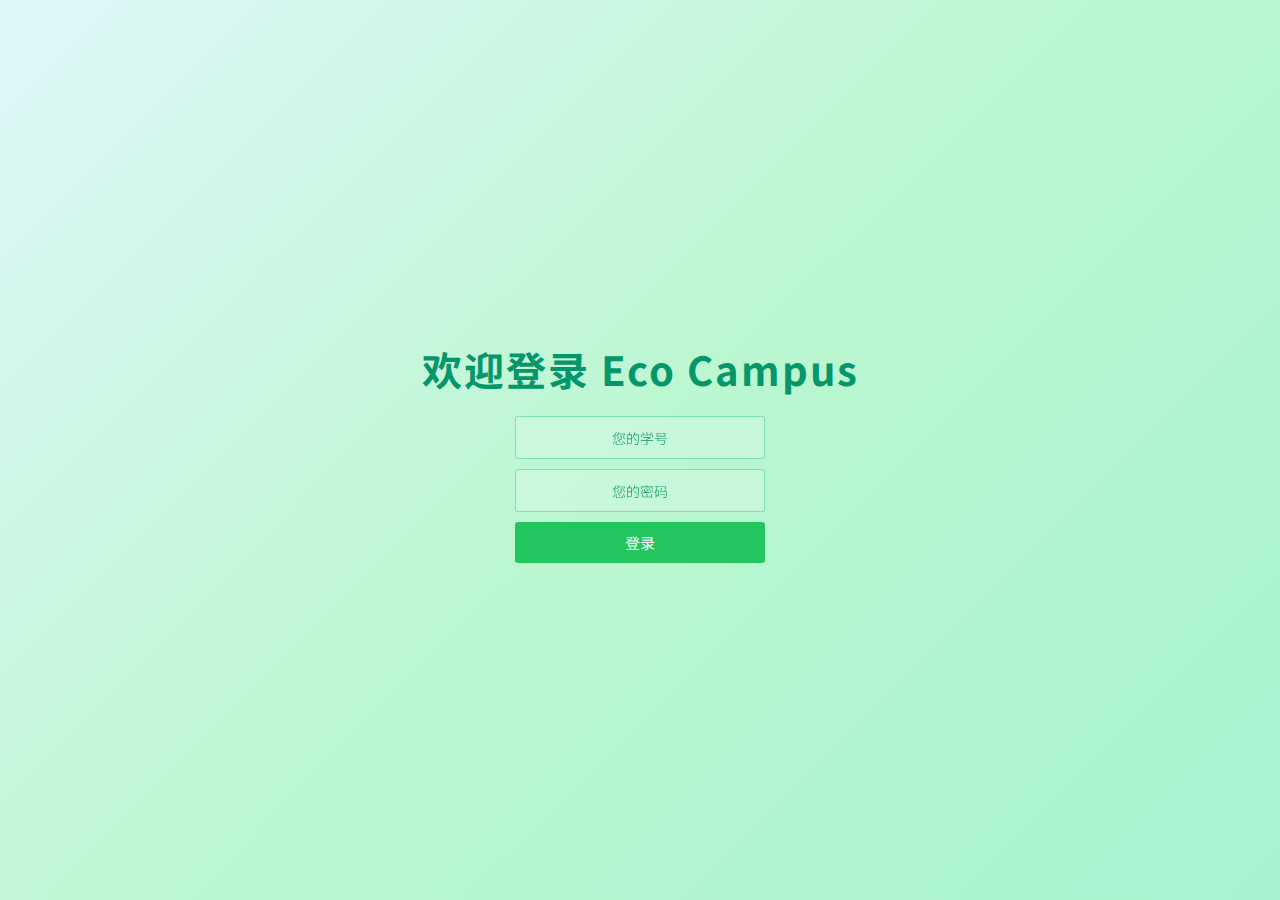
<file: login.html>
<!DOCTYPE html>
<html lang="zh-CN">
<head>
    <meta charset="UTF-8">
    <meta name="viewport" content="width=device-width,initial-scale=1,maximum-scale=1,user-scalable=no">
    <title>登录 | Eco Campus</title>
    <link rel="stylesheet" href="css/login.css">
    <link rel="stylesheet" href="css/shared.css">
    <link rel="stylesheet" href="css/bg-squares.css">
    <link rel="icon" href="images/logo.png" type="image/png">
</head>
<body>
    <div class="container">
        <h1>欢迎登录 Eco Campus</h1>
        <div class="form">
            <input type="text" placeholder="您的学号">
            <input type="password" placeholder="您的密码">
            <button class="btn-login">登录</button>
        </div>
    </div>
    <ul class="bg-squares">
        <li></li><li></li><li></li><li></li><li></li>
        <li></li><li></li><li></li><li></li><li></li>
    </ul>
    <script src="js/login.js"></script>
    <script src="js/bg-squares.js"></script>
</body>
</html>
</file>
<file: css/login.css>
/* 登录页面样式 */

* {
    margin: 0;
    padding: 0;
    box-sizing: border-box;
}
body {
    height: 100vh;
    display: flex;
    justify-content: center;
    align-items: center;
    background: linear-gradient(to top left, #bbf7d0, #a5b4fc, #fef9c3);
    overflow: hidden;
}
.container {
    text-align: center;
    color: #222;
}
.container h1 {
    font-size: 40px;
    font-weight: 700;
    letter-spacing: 2px;
    margin-bottom: 15px;
    transition: 1s ease-in-out;
    color: #059669;
}
.form {
    display: flex;
    flex-direction: column;
    align-items: center;
    position: relative;
    z-index: 2;
    opacity: 1;
    transition: opacity 0.5s;
}
.form input {
    outline: none;
    border: 1px solid rgba(16, 185, 129, 0.4);
    background-color: rgba(255, 255, 255, 0.2);
    width: 250px;
    padding: 10px 15px;
    border-radius: 3px;
    margin: 0 auto 10px auto;
    text-align: center;
    color: #059669;
    font-size: 15px;
    transition: 0.25s;
}
.form input::placeholder {
    color: #059669;
    font-size: 14px;
    font-weight: 300;
}
.form input:hover {
    background-color: rgba(16, 185, 129, 0.08);
}
.form input:focus {
    background-color: #fff;
    width: 300px;
    color: #22c55e;
}
.btn-login {
    outline: none;
    background-color: #22c55e;
    color: #fff;
    border: none;
    width: 250px;
    padding: 10px 15px;
    border-radius: 3px;
    font-size: 15px;
    cursor: pointer;
    transition: 0.25s;
}
.btn-login:hover {
    background-color: #059669;
}

/* 背景动态方块动画样式 */
.bg-squares {
    list-style: none;
    position: absolute;
    top: 0;
    left: 0;
    width: 100%;
    height: 100%;
    z-index: 1;
}
.bg-squares li {
    width: 40px;
    height: 40px;
    background-color: rgba(16, 185, 129, 0.15);
    position: absolute;
    bottom: -160px;
    animation: square 20s linear infinite;
    opacity: 1; /* 修复动画元素不可见 */
}
.bg-squares li:nth-child(1) { left: 10%; }
.bg-squares li:nth-child(2) { left: 20%; width: 80px; height: 80px; animation-delay: 2s; animation-duration: 17s; }
.bg-squares li:nth-child(3) { left: 25%; animation-delay: 4s; }
.bg-squares li:nth-child(4) { left: 40%; width: 60px; height: 60px; background-color: rgba(59, 130, 246, 0.25); animation-duration: 22s; }
.bg-squares li:nth-child(5) { left: 70%; }
.bg-squares li:nth-child(6) { left: 80%; width: 120px; height: 120px; background-color: rgba(255, 255, 0, 0.2); animation-delay: 3s; }
.bg-squares li:nth-child(7) { left: 32%; width: 160px; height: 160px; animation-delay: 7s; }
.bg-squares li:nth-child(8) { left: 55%; width: 20px; height: 20px; animation-delay: 15s; animation-duration: 40s; }
.bg-squares li:nth-child(9) { left: 25%; width: 10px; height: 10px; background-color: rgba(34,197,94,0.3); animation-delay: 2s; animation-duration: 40s; }
.bg-squares li:nth-child(10) { left: 90%; width: 160px; height: 160px; animation-delay: 11s; }

/* 登录成功动画 */
.container.success h1 {
    transform: translateY(75px);
}
.container.success .form {
    opacity: 0;
    visibility: hidden;
}

/* 响应式布局调整 */
@keyframes square {
    0% { transform: translateY(0);}
    100% { transform: translateY(-120vh) rotate(600deg);}
}
@media (max-width: 600px) {
    .container h1 { font-size: 1.5rem; }
    .form input, .btn-login { width: 90vw; max-width: 99vw; font-size: 0.95rem; }
    .form input:focus { width: 95vw; }
    .bg-squares li { width: 20px !important; height: 20px !important; }
}
</file>
<file: css/shared.css>
@import url('https://fonts.loli.net/css2?family=Noto+Sans+SC:wght@400;500;700&display=swap');

/* 全局字体、颜色变量设置 */
:root {
    --primary-color: #10b981;
    --primary-dark: #059669;
    --primary-light: #a7f3d0;
    --dark-color: #1f2937;
    --light-color: #f9fafb;
    --gray-color: #6b7280;
}

/* 全局基础样式（边距、盒模型、字体等） */
* {
    margin: 0;
    padding: 0;
    box-sizing: border-box;
}

body {
    font-family: 'Noto Sans SC', sans-serif;
    color: var(--dark-color);
    line-height: 1.6;
    font-size: 16px;
    min-height: 100vh;
    width: 100%;
    max-width: 1200px;
    margin: 0 auto;
    padding: 0 1rem;
    /* 新增绿色渐变背景 */
    background: linear-gradient(135deg, #e0f7fa 0%, #bbf7d0 50%, #a7f3d0 100%);
    /* 可根据需要调整渐变色 */
}

@media (max-width: 900px) {
    body {
        max-width: 100vw;
        margin: 0;
        padding: 0 0.5rem;
        font-size: 15px;
        /* 保持渐变背景 */
        background: linear-gradient(135deg, #e0f7fa 0%, #bbf7d0 50%, #a7f3d0 100%);
    }
}
@media (max-width: 600px) {
    body {
        max-width: 100vw;
        margin: 0;
        padding: 0 0.2rem;
        font-size: 14px;
        /* 保持渐变背景 */
        background: linear-gradient(135deg, #e0f7fa 0%, #bbf7d0 50%, #a7f3d0 100%);
    }
}

/* 导航栏样式 */
nav {
    position: relative;
    z-index: 100;
    box-shadow: 0 2px 4px rgba(0, 0, 0, 0.1);
    background-color: white;
}

/* 跟随导航栏 */
nav.fixed {
    z-index: 50;
    background-color: white;
    transition: box-shadow 0.1s ease;
}

/* 响应式导航栏 */
nav .container {
    display: flex;
    flex-wrap: wrap;
    justify-content: space-between;
    align-items: center;
}

nav .nav-link {
    display: block;
    margin-bottom: 0.5rem;
}

@media (min-width: 768px) {
    nav .nav-link {
        display: inline-block;
        margin-bottom: 0;
    }
}

/* ====== 全站高级视觉与交互体验优化样式 ====== */

/* 毛玻璃+渐变背景（卡片、弹窗、导航等） */
.glass-bg,
.glass-card,
.card,
.bg-white.bg-opacity-80,
.bg-green-50,
.bg-blue-50,
.bg-yellow-50 {
  background: linear-gradient(135deg, rgba(255,255,255,0.7) 70%, rgba(34,197,94,0.12) 100%);
  backdrop-filter: blur(16px) saturate(180%);
  -webkit-backdrop-filter: blur(16px) saturate(180%);
  border-radius: 1.25rem;
  box-shadow: 0 8px 32px 0 rgba(31,38,135,0.12);
  border: 1px solid rgba(255,255,255,0.18);
}

/* 卡片动效与统一圆角阴影 */
.card, .glass-card {
  transition: transform 0.2s cubic-bezier(.4,2,.6,1), box-shadow 0.2s;
}
.card:hover, .glass-card:hover,
.bg-white.bg-opacity-80:hover,
.bg-green-50:hover,
.bg-blue-50:hover,
.bg-yellow-50:hover {
  transform: scale(1.04) translateY(-4px);
  box-shadow: 0 8px 32px 0 rgba(34,197,94,0.18);
}

/* 按钮动效与统一样式 */
.btn, .glass-btn {
  transition: transform 0.15s, box-shadow 0.15s, background 0.3s;
  border-radius: 999px;
  box-shadow: 0 2px 8px 0 rgba(34,197,94,0.08);
  background: linear-gradient(90deg, #22c55e 60%, #3b82f6 100%);
  color: #fff;
  font-weight: 600;
  border: none;
  padding: 0.6em 1.6em;
  cursor: pointer;
}
.btn:hover, .glass-btn:hover {
  transform: scale(1.06);
  box-shadow: 0 6px 24px 0 rgba(34,197,94,0.18);
  background: linear-gradient(90deg, #3b82f6 60%, #22c55e 100%);
}
.btn:active, .glass-btn:active {
  transform: scale(0.98);
  filter: brightness(0.95);
}

/* 弹窗毛玻璃+圆角+阴影 */
.modal, .popup, .glass-modal {
  border-radius: 1.25rem;
  box-shadow: 0 8px 32px 0 rgba(59,130,246,0.18);
  background: linear-gradient(135deg, rgba(255,255,255,0.7), rgba(34,197,94,0.12));
  backdrop-filter: blur(16px) saturate(180%);
  -webkit-backdrop-filter: blur(16px) saturate(180%);
  border: 1px solid rgba(255,255,255,0.18);
}

/* 图片动效 */
.img-animate {
  transition: transform 0.3s cubic-bezier(.4,2,.6,1), box-shadow 0.3s;
  border-radius: 1.25rem;
}
.img-animate:hover {
  transform: scale(1.04) rotate(-2deg);
  box-shadow: 0 8px 32px 0 rgba(59,130,246,0.18);
}

/* 页面切换/加载动画 */
.fade-in {
  animation: fadeIn 0.6s cubic-bezier(.4,2,.6,1);
}
@keyframes fadeIn {
  from { opacity: 0; transform: translateY(24px);}
  to { opacity: 1; transform: none;}
}
.fade-out {
  animation: fadeOut 0.4s cubic-bezier(.4,2,.6,1);
}
@keyframes fadeOut {
  from { opacity: 1;}
  to { opacity: 0; transform: translateY(-24px);}
}

/* 全站统一字体（圆体优先） */
body, button, input, textarea {
  font-family: 'Smiley Sans', 'SmileySans', 'ZCOOL KuaiLe', 'Alimama DongFangDaKai', 'HarmonyOS Sans', 'PingFang SC', 'Microsoft YaHei', 'Noto Sans SC', sans-serif;
}

/* 统一圆角/阴影工具类 */
.rounded-xl { border-radius: 1.25rem !important; }
.rounded-full { border-radius: 999px !important; }
.shadow-xl { box-shadow: 0 8px 32px 0 rgba(34,197,94,0.18) !important; }
.shadow-md { box-shadow: 0 2px 12px 0 rgba(34,197,94,0.08) !important; }

/* ===== Apple 官网风格极简毛玻璃悬浮导航栏样式 ===== */
.apple-nav {
  position: fixed;
  top: 1.5rem;
  left: 0;
  right: 0;
  margin: 0 auto;
  width: 90vw;
  max-width: 1100px;
  border-radius: 2rem;
  box-shadow: 0 8px 32px 0 rgba(31,38,135,0.12);
  padding: 0.2rem 2.5rem;
  z-index: 1000;
  background: linear-gradient(90deg,rgba(255,255,255,0.7),rgba(34,197,94,0.12));
  backdrop-filter: blur(16px) saturate(180%);
  -webkit-backdrop-filter: blur(16px) saturate(180%);
  transition: box-shadow 0.3s, background 0.3s;
  display: flex;
  align-items: center;
  justify-content: center;
  transform: none !important; /* 移除 translateX(-50%) */
}
.nav-inner {
  width: 100%;
  display: flex;
  align-items: center;
  justify-content: space-between;
}
.nav-logo {
  display: flex;
  align-items: center;
  gap: 0.5rem;
}
.nav-logo img {
  height: 2.2rem;
  width: 2.2rem;
  border-radius: 50%;
}
.nav-logo span {
  font-size: 1.3rem;
  font-weight: bold;
  color: var(--primary-color);
  letter-spacing: 1px;
}
.nav-links {
  display: flex;
  gap: 2.5rem;
}
.nav-link {
  font-size: 1.08rem;
  font-weight: 500;
  color: #222;
  position: relative;
  text-decoration: none;
  padding: 0.5rem 0;
  transition: color 0.2s;
}
.nav-link::after {
  content: '';
  display: block;
  height: 2px;
  width: 0;
  background: linear-gradient(90deg,#22c55e,#3b82f6);
  border-radius: 2px;
  transition: width 0.3s;
  position: absolute;
  left: 0; bottom: 0;
}
.nav-link:hover,
.nav-link.active {
  color: #22c55e;
}
.nav-link:hover::after,
.nav-link.active::after {
  width: 100%;
}

/* 滚动时导航栏样式 */
.apple-nav.scrolled {
  background: linear-gradient(90deg,rgba(255,255,255,0.97),rgba(34,197,94,0.18));
  box-shadow: 0 4px 24px 0 rgba(31,38,135,0.16);
  backdrop-filter: blur(20px) saturate(200%);
  -webkit-backdrop-filter: blur(20px) saturate(200%);
}

/* 响应式 */
@media (max-width: 900px) {
  .apple-nav { padding: 0.2rem 1rem; width: 98vw; max-width: 98vw; }
  .nav-links { gap: 1.2rem; }
}
@media (max-width: 600px) {
  .apple-nav { top: 0.5rem; border-radius: 1.2rem; width: 99vw; max-width: 99vw; padding: 0.2rem 0.2rem;}
  .nav-inner { flex-direction: column; gap: 0.5rem; }
  .nav-links { flex-wrap: wrap; gap: 0.5rem; justify-content: center; }
  .nav-logo span { font-size: 1.05rem; }
  .theme-toggle-btn { margin-left: 0; }
}

/* 页脚样式 */
footer {
  border-radius: 1.5rem;
  overflow: hidden;
  margin-bottom: 1.5rem;
  max-width: 1200px;
  margin-left: auto;
  margin-right: auto;
  padding: 0.5rem 0;
}
@media (max-width: 900px) {
  footer { max-width: 98vw; border-radius: 1rem; }
}
@media (max-width: 600px) {
  footer {
    border-radius: 0.8rem;
    margin-bottom: 0.5rem;
    max-width: 99vw;
    padding: 0.2rem 0;
  }
}

/* 夜间模式全局样式 */
body.dark-mode {
  background: linear-gradient(135deg, #23272e 0%, #1e293b 50%, #334155 100%) !important;
  color: #e5e7eb !important;
}
body.dark-mode .glass-bg,
body.dark-mode .glass-card,
body.dark-mode .card,
body.dark-mode .bg-white.bg-opacity-80,
body.dark-mode .bg-green-50,
body.dark-mode .bg-blue-50,
body.dark-mode .bg-yellow-50 {
  background: linear-gradient(135deg, rgba(30,41,59,0.92) 70%, rgba(16,185,129,0.08) 100%) !important;
  color: #e5e7eb !important;
  border: 1px solid rgba(51,65,85,0.18) !important;
  box-shadow: 0 8px 32px 0 rgba(16,185,129,0.10) !important;
}
body.dark-mode .card:hover,
body.dark-mode .glass-card:hover,
body.dark-mode .bg-white.bg-opacity-80:hover,
body.dark-mode .bg-green-50:hover,
body.dark-mode .bg-blue-50:hover,
body.dark-mode .bg-yellow-50:hover {
  background: linear-gradient(135deg, rgba(30,41,59,0.98) 70%, rgba(16,185,129,0.13) 100%) !important;
  color: #fff !important;
}
body.dark-mode .btn,
body.dark-mode .glass-btn {
  background: linear-gradient(90deg, #334155 60%, #22c55e 100%) !important;
  color: #fff !important;
}
body.dark-mode .btn:hover,
body.dark-mode .glass-btn:hover {
  background: linear-gradient(90deg, #22c55e 60%, #334155 100%) !important;
}
body.dark-mode nav,
body.dark-mode .apple-nav {
  background: linear-gradient(90deg,rgba(30,41,59,0.92),rgba(16,185,129,0.08)) !important;
  color: #e5e7eb !important;
  box-shadow: 0 8px 32px 0 rgba(16,185,129,0.10) !important;
}
body.dark-mode .nav-link {
  color: #e5e7eb !important;
}
body.dark-mode .nav-link.active,
body.dark-mode .nav-link:hover {
  color: #22c55e !important;
}
body.dark-mode .nav-link::after,
body.dark-mode .nav-link.active::after {
  background: linear-gradient(90deg,#22c55e,#3b82f6) !important;
}
body.dark-mode footer,
body.dark-mode footer * {
  background: none !important;
  color: #cbd5e1 !important;
}
body.dark-mode .bg-squares li {
  background-color: rgba(16,185,129,0.10) !important;
}
body.dark-mode .eco-modal,
body.dark-mode .modal,
body.dark-mode .popup,
body.dark-mode .glass-modal {
  background: linear-gradient(135deg, rgba(30,41,59,0.98), rgba(16,185,129,0.13)) !important;
  color: #e5e7eb !important;
  border: 1px solid rgba(51,65,85,0.18) !important;
}
body.dark-mode .eco-modal-title { color: #22c55e !important; }
body.dark-mode .eco-modal-content { color: #cbd5e1 !important; }
body.dark-mode .eco-modal-btn.cancel { background: #334155 !important; color: #e5e7eb !important; }
body.dark-mode .eco-modal-btn.cancel:hover { background: #475569 !important; }
body.dark-mode .eco-modal-close { color: #888 !important; }
body.dark-mode .eco-modal-close:hover { color: #22c55e !important; }

/* 夜间模式下输入框、表单等 */
body.dark-mode input,
body.dark-mode textarea,
body.dark-mode select {
  background: #23272e !important;
  color: #e5e7eb !important;
  border-color: #334155 !important;
}
body.dark-mode input::placeholder,
body.dark-mode textarea::placeholder {
  color: #94a3b8 !important;
}

/* 夜间模式下活动卡片等特殊区域 */
body.dark-mode .event-card-preview,
body.dark-mode .event-card-content,
body.dark-mode .event-popup,
body.dark-mode .event-signup-btn {
  background: linear-gradient(135deg, rgba(30,41,59,0.92) 70%, rgba(16,185,129,0.08) 100%) !important;
  color: #e5e7eb !important;
  border: 1px solid rgba(51,65,85,0.18) !important;
}
body.dark-mode .event-signup-btn {
  background: #334155 !important;
  color: #fff !important;
}
body.dark-mode .event-signup-btn:hover {
  background: #059669 !important;
}
body.dark-mode .event-signup-btn.bg-gray-400,
body.dark-mode .event-signup-btn[disabled] {
  background: #475569 !important;
  color: #94a3b8 !important;
}

/* 夜间模式下统计数字等 */
body.dark-mode .counter {
  color: #22c55e !important;
}

/* 夜间模式下轮播图标题 */
body.dark-mode .carousel-3d-caption {
  background: linear-gradient(0deg,rgba(30,41,59,0.68) 60%,rgba(30,41,59,0.08) 100%) !important;
  color: #e5e7eb !important;
}

/* 夜间模式下小贴士区域 */
body.dark-mode #tip-container {
  background: linear-gradient(135deg, rgba(30,41,59,0.92) 70%, rgba(16,185,129,0.08) 100%) !important;
  color: #e5e7eb !important;
}

/* 夜间模式下徽章区域 */
body.dark-mode #badge-area .text-4xl,
body.dark-mode #badge-area .text-sm,
body.dark-mode #badge-area .text-xs {
  color: #e5e7eb !important;
}

/* 夜间模式下表单成功提示 */
body.dark-mode .form-success {
  background-color: #334155 !important;
  color: #22c55e !important;
}

/* 夜间模式下活动互动墙留言 */
body.dark-mode #wall-list li {
  background: linear-gradient(135deg, rgba(30,41,59,0.92) 70%, rgba(16,185,129,0.08) 100%) !important;
  color: #e5e7eb !important;
}

/* 夜间模式下时间轴 */
body.dark-mode .timeline-section {
  background-color: #23272e !important;
}
body.dark-mode .timeline::before {
  background-color: #059669 !important;
}

/* 夜间模式下合作伙伴卡片 */
body.dark-mode .partner-logo {
  background: linear-gradient(135deg, rgba(30,41,59,0.92) 70%, rgba(16,185,129,0.08) 100%) !important;
  color: #e5e7eb !important;
}
body.dark-mode .partner-logo:hover {
  background-color: #334155 !important;
}

/* 夜间模式下地图模态框 */
body.dark-mode .fixed.bg-black.bg-opacity-75 {
  background: rgba(30,41,59,0.92) !important;
}

/* 夜间模式下页脚 */
body.dark-mode footer {
  background: #23272e !important;
  color: #cbd5e1 !important;
}
body.dark-mode footer h3,
body.dark-mode footer a,
body.dark-mode footer p {
  color: #cbd5e1 !important;
}
body.dark-mode footer a:hover {
  color: #22c55e !important;
}

/* 夜间模式下导航栏滚动 */
body.dark-mode .apple-nav.scrolled {
  background: linear-gradient(90deg,rgba(30,41,59,0.97),rgba(16,185,129,0.13)) !important;
}

/* 夜间模式下弹窗遮罩 */
body.dark-mode .eco-modal-mask {
  background: rgba(30,41,59,0.45) !important;
}

/* 夜间模式下滚动条 */
body.dark-mode ::-webkit-scrollbar {
  background: #23272e;
}
body.dark-mode ::-webkit-scrollbar-thumb {
  background: #334155;
}

/* 夜间模式下常用深色文字类自动变浅色，保证可读性 */
body.dark-mode .text-gray-600,
body.dark-mode .text-gray-700,
body.dark-mode .text-gray-800,
body.dark-mode .text-gray-900 {
  color: #e5e7eb !important;
}
body.dark-mode .text-green-800 {
  color: #6ee7b7 !important;
}
body.dark-mode .text-blue-600 {
  color: #93c5fd !important;
}
body.dark-mode .text-yellow-600,
body.dark-mode .text-yellow-500 {
  color: #fde68a !important;
}
body.dark-mode .text-green-500 {
  color: #34d399 !important;
}
body.dark-mode .text-blue-500 {
  color: #60a5fa !important;
}
body.dark-mode .text-yellow-500 {
  color: #fde68a !important;
}
body.dark-mode .text-pink-500,
body.dark-mode .text-pink-600 {
  color: #f9a8d4 !important;
}
body.dark-mode .text-red-400,
body.dark-mode .text-red-600 {
  color: #f87171 !important;
}
body.dark-mode .text-blue-800 {
  color: #bfdbfe !important;
}
</file>
<file: css/bg-squares.css>
/* 背景动态方块动画样式，配合js/bg-squares.js使用 */
.bg-squares {
    list-style: none;
    position: fixed;
    top: 0;
    left: 0;
    width: 100vw;
    height: 100vh;
    z-index: 1;
    pointer-events: none;
    overflow: hidden;
    margin: 0;
    padding: 0;
}
.bg-squares li {
    position: absolute;
    bottom: 0;
    opacity: 0;
    background-color: rgba(16, 185, 129, 0.15);
    border-radius: 8px;
    will-change: transform, opacity;
    left: 0;
    width: 40px;
    height: 40px;
    animation: square-move 10s linear infinite;
    /* animation-delay 由JS随机生成 */
}
.bg-squares li:nth-child(1)  { left: 2%;  width: 40px; height: 40px; }
.bg-squares li:nth-child(2)  { left: 5%;  width: 60px; height: 60px; }
.bg-squares li:nth-child(3)  { left: 8%;  width: 30px; height: 30px; }
.bg-squares li:nth-child(4)  { left: 12%; width: 80px; height: 80px; }
.bg-squares li:nth-child(5)  { left: 15%; width: 50px; height: 50px; }
.bg-squares li:nth-child(6)  { left: 18%; width: 70px; height: 70px; }
.bg-squares li:nth-child(7)  { left: 21%; width: 40px; height: 40px; }
.bg-squares li:nth-child(8)  { left: 24%; width: 60px; height: 60px; }
.bg-squares li:nth-child(9)  { left: 27%; width: 30px; height: 30px; }
.bg-squares li:nth-child(10) { left: 30%; width: 80px; height: 80px; }
.bg-squares li:nth-child(11) { left: 33%; width: 50px; height: 50px; }
.bg-squares li:nth-child(12) { left: 36%; width: 70px; height: 70px; }
.bg-squares li:nth-child(13) { left: 39%; width: 40px; height: 40px; }
.bg-squares li:nth-child(14) { left: 42%; width: 60px; height: 60px; }
.bg-squares li:nth-child(15) { left: 45%; width: 30px; height: 30px; }
.bg-squares li:nth-child(16) { left: 48%; width: 80px; height: 80px; }
.bg-squares li:nth-child(17) { left: 51%; width: 50px; height: 50px; }
.bg-squares li:nth-child(18) { left: 54%; width: 70px; height: 70px; }
.bg-squares li:nth-child(19) { left: 57%; width: 40px; height: 40px; }
.bg-squares li:nth-child(20) { left: 60%; width: 60px; height: 60px; }
.bg-squares li:nth-child(21) { left: 63%; width: 30px; height: 30px; }
.bg-squares li:nth-child(22) { left: 66%; width: 80px; height: 80px; }
.bg-squares li:nth-child(23) { left: 69%; width: 50px; height: 50px; }
.bg-squares li:nth-child(24) { left: 72%; width: 70px; height: 70px; }
.bg-squares li:nth-child(25) { left: 75%; width: 40px; height: 40px; }
.bg-squares li:nth-child(26) { left: 78%; width: 60px; height: 60px; }
.bg-squares li:nth-child(27) { left: 81%; width: 30px; height: 30px; }
.bg-squares li:nth-child(28) { left: 84%; width: 80px; height: 80px; }
.bg-squares li:nth-child(29) { left: 87%; width: 50px; height: 50px; }
.bg-squares li:nth-child(30) { left: 90%; width: 70px; height: 70px; }
.bg-squares li:nth-child(31) { left: 93%; width: 90px; height: 90px; }
.bg-squares li:nth-child(32) { left: 1%;  width: 60px; height: 60px; }
.bg-squares li:nth-child(33) { left: 4%;  width: 50px; height: 50px; }
.bg-squares li:nth-child(34) { left: 7%;  width: 30px; height: 30px; }
.bg-squares li:nth-child(35) { left: 10%; width: 80px; height: 80px; }
.bg-squares li:nth-child(36) { left: 13%; width: 40px; height: 40px; }
.bg-squares li:nth-child(37) { left: 16%; width: 70px; height: 70px; }
.bg-squares li:nth-child(38) { left: 19%; width: 60px; height: 60px; }
.bg-squares li:nth-child(39) { left: 22%; width: 50px; height: 50px; }
.bg-squares li:nth-child(40) { left: 25%; width: 30px; height: 30px; }
.bg-squares li:nth-child(41) { left: 28%; width: 80px; height: 80px; }
.bg-squares li:nth-child(42) { left: 31%; width: 40px; height: 40px; }
.bg-squares li:nth-child(43) { left: 34%; width: 70px; height: 70px; }
.bg-squares li:nth-child(44) { left: 37%; width: 60px; height: 60px; }
.bg-squares li:nth-child(45) { left: 40%; width: 50px; height: 50px; }
.bg-squares li:nth-child(46) { left: 43%; width: 30px; height: 30px; }
.bg-squares li:nth-child(47) { left: 46%; width: 80px; height: 80px; }
.bg-squares li:nth-child(48) { left: 49%; width: 40px; height: 40px; }
.bg-squares li:nth-child(49) { left: 52%; width: 70px; height: 70px; }
.bg-squares li:nth-child(50) { left: 55%; width: 60px; height: 60px; }
.bg-squares li:nth-child(51) { left: 58%; width: 50px; height: 50px; }
.bg-squares li:nth-child(52) { left: 61%; width: 30px; height: 30px; }
.bg-squares li:nth-child(53) { left: 64%; width: 80px; height: 80px; }
.bg-squares li:nth-child(54) { left: 67%; width: 40px; height: 40px; }
.bg-squares li:nth-child(55) { left: 70%; width: 70px; height: 70px; }
.bg-squares li:nth-child(56) { left: 73%; width: 60px; height: 60px; }
.bg-squares li:nth-child(57) { left: 76%; width: 50px; height: 50px; }
.bg-squares li:nth-child(58) { left: 79%; width: 30px; height: 30px; }
.bg-squares li:nth-child(59) { left: 82%; width: 80px; height: 80px; }
.bg-squares li:nth-child(60) { left: 85%; width: 40px; height: 40px; }
.bg-squares li:nth-child(61) { left: 88%; width: 70px; height: 70px; }
.bg-squares li:nth-child(62) { left: 91%; width: 60px; height: 60px; }
.bg-squares li:nth-child(63) { left: 94%; width: 50px; height: 50px; }
.bg-squares li:nth-child(64) { left: 97%; width: 30px; height: 30px; }
.bg-squares li:nth-child(65) { left: 3%;  width: 80px; height: 80px; }
.bg-squares li:nth-child(66) { left: 6%;  width: 40px; height: 40px; }
.bg-squares li:nth-child(67) { left: 9%;  width: 70px; height: 70px; }
.bg-squares li:nth-child(68) { left: 13%; width: 60px; height: 60px; }
.bg-squares li:nth-child(69) { left: 17%; width: 50px; height: 50px; }
.bg-squares li:nth-child(70) { left: 21%; width: 30px; height: 30px; }
.bg-squares li:nth-child(71) { left: 25%; width: 80px; height: 80px; }
.bg-squares li:nth-child(72) { left: 29%; width: 40px; height: 40px; }
.bg-squares li:nth-child(73) { left: 33%; width: 70px; height: 70px; }
.bg-squares li:nth-child(74) { left: 37%; width: 60px; height: 60px; }
.bg-squares li:nth-child(75) { left: 41%; width: 50px; height: 50px; }
.bg-squares li:nth-child(76) { left: 45%; width: 30px; height: 30px; }
.bg-squares li:nth-child(77) { left: 49%; width: 80px; height: 80px; }
.bg-squares li:nth-child(78) { left: 53%; width: 40px; height: 40px; }
.bg-squares li:nth-child(79) { left: 57%; width: 70px; height: 70px; }
.bg-squares li:nth-child(80) { left: 61%; width: 60px; height: 60px; }
.bg-squares li:nth-child(81) { left: 65%; width: 50px; height: 50px; }
.bg-squares li:nth-child(82) { left: 69%; width: 30px; height: 30px; }
.bg-squares li:nth-child(83) { left: 73%; width: 80px; height: 80px; }
.bg-squares li:nth-child(84) { left: 77%; width: 40px; height: 40px; }
.bg-squares li:nth-child(85) { left: 81%; width: 70px; height: 70px; }
.bg-squares li:nth-child(86) { left: 85%; width: 60px; height: 60px; }
.bg-squares li:nth-child(87) { left: 89%; width: 50px; height: 50px; }
.bg-squares li:nth-child(88) { left: 93%; width: 30px; height: 30px; }
.bg-squares li:nth-child(89) { left: 97%; width: 80px; height: 80px; }
.bg-squares li:nth-child(90) { left: 6%;  width: 40px; height: 40px; }
.bg-squares li:nth-child(91) { left: 12%; width: 70px; height: 70px; }
.bg-squares li:nth-child(92) { left: 18%; width: 60px; height: 60px; }
.bg-squares li:nth-child(93) { left: 24%; width: 50px; height: 50px; }
.bg-squares li:nth-child(94) { left: 30%; width: 30px; height: 30px; }
.bg-squares li:nth-child(95) { left: 36%; width: 80px; height: 80px; }
.bg-squares li:nth-child(96) { left: 42%; width: 40px; height: 40px; }
.bg-squares li:nth-child(97) { left: 48%; width: 70px; height: 70px; }
.bg-squares li:nth-child(98) { left: 54%; width: 60px; height: 60px; }
.bg-squares li:nth-child(99) { left: 60%; width: 50px; height: 50px; }
.bg-squares li:nth-child(100){ left: 66%; width: 40px; height: 40px; }

@keyframes square-move {
    0%   { opacity: 0; transform: translateY(0) rotate(0deg);}
    10%  { opacity: 1; }
    90%  { opacity: 1; }
    100% { opacity: 0; transform: translateY(-120vh) rotate(600deg);}
}

@media (max-width: 900px) {
    .bg-squares { z-index: 0; }
}
@media (max-width: 600px) {
    .bg-squares { z-index: 0; }
    .bg-squares li { width: 24px !important; height: 24px !important; }
}
</file>
